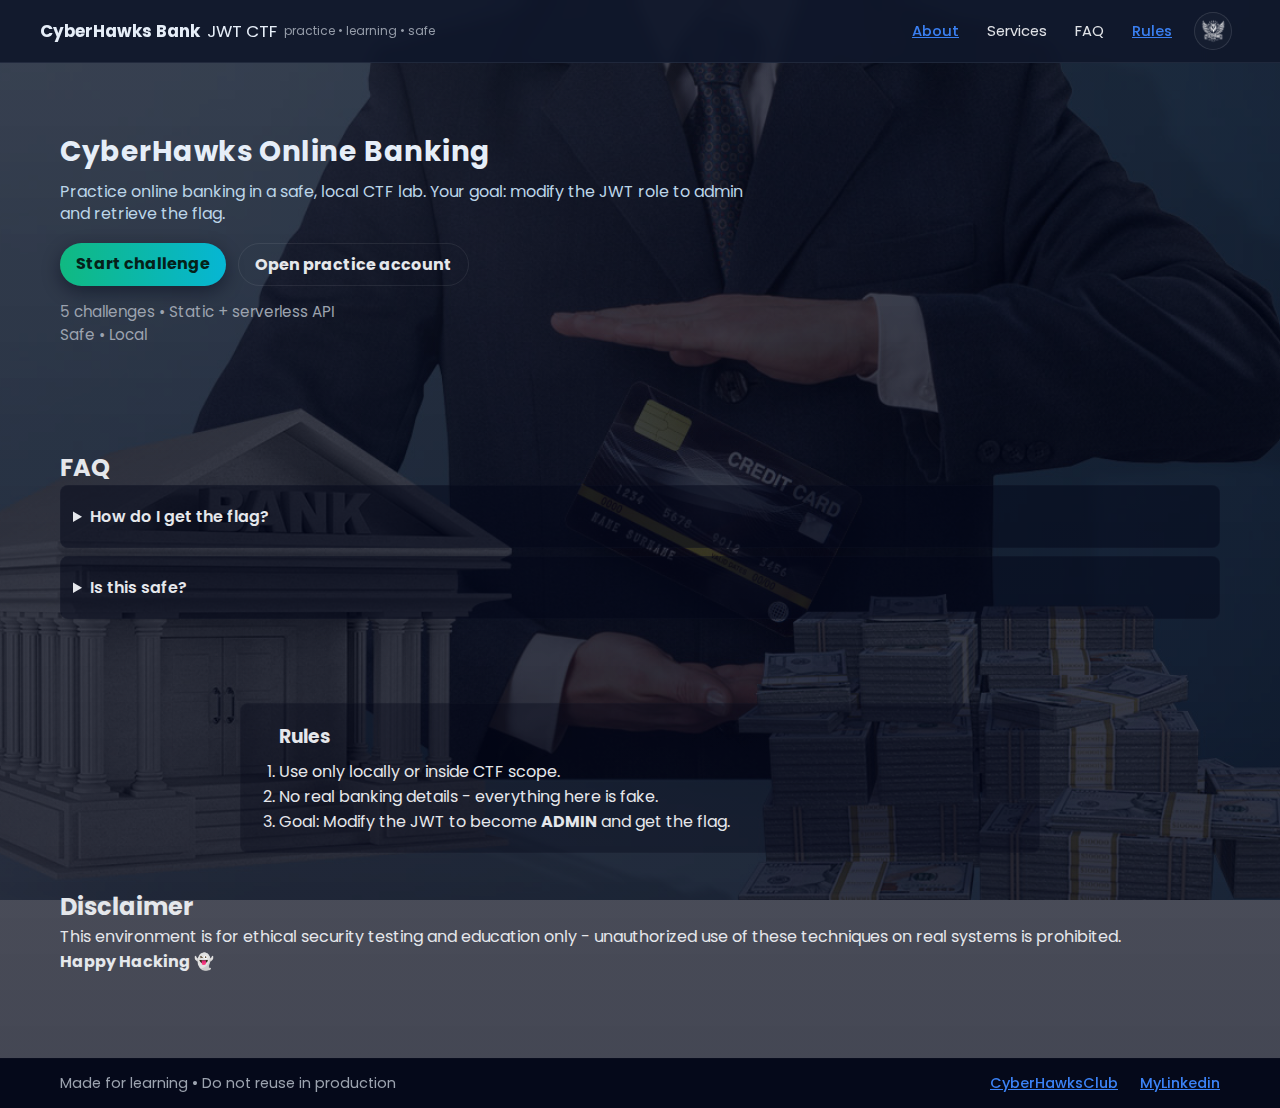
<file: index.html>
<!doctype html>
<html lang="en">
<head>
<meta charset="utf-8" />
<meta name="viewport" content="width=device-width, initial-scale=1" />
<title>CyberHawks Bank – JWT Bypass CTF</title>

<!-- Poppins font -->
<link href="https://fonts.googleapis.com/css2?family=Poppins:wght@300;400;600;700&display=swap" rel="stylesheet">

<link rel="stylesheet" href="style.css">

<style>
/* keep most styling in style.css; minimal overrides here */
html, body { height: 100%; }
body { display: flex; flex-direction: column; min-height: 100vh; }
main { flex: 1 0 auto; }
.site-footer { flex-shrink: 0; }

/* tighten hero/auth spacing when auth card removed */
.hero { padding-top: 48px; padding-bottom: 48px; }
.hero-inner { display: flex; gap: 32px; align-items: flex-start; }
.hero-left { max-width: 720px; }

/* ensure CTA buttons remain visible */
.hero-cta { margin-top: 18px; display: flex; gap: 12px; }
</style>
</head>

<body class="auth-body">
<!-- HEADER -->
<header class="site-header">
  <div class="container header-inner">
    <div class="brand">
      <strong>CyberHawks Bank</strong> JWT CTF
      <span class="tag">practice • learning • safe</span>
    </div>

    <nav class="top-nav">
      <a href="#about">About</a>
      <a href="#services">Services</a>
      <a href="#faq">FAQ</a>
      <a href="#rules">Rules</a>
      <img src="assets/logo.png" alt="CyberHawks Logo" class="nav-logo">
    </nav>
  </div>
</header>

<main>
  <div class="hero">
    <div class="container hero-inner">
      <div class="hero-left">
        <h1>CyberHawks Online Banking</h1>
        <p class="lead">Practice online banking in a safe, local CTF lab. Your goal: modify the JWT role to admin and retrieve the flag.</p>

        <div class="hero-cta">
          <!-- follow user's requested text for links -->
          <a class="btn" href="signin.html">Start challenge</a>
          <a class="btn ghost" href="signup.html">Open practice account</a>
        </div>

        <ul class="meta">
          <li>5 challenges • Static + serverless API</li>
          <li>Safe • Local</li>
        </ul>
      </div>
      <!-- you can add a right column here later if needed -->
    </div>
  </div>

  <!-- FAQ -->
  <section id="faq" class="section faq">
    <div class="container">
      <h2>FAQ</h2>
      <details>
        <summary>How do I get the flag?</summary>
        <p>Locate the JWT stored in localStorage as <code>id_token</code>, decode the payload, modify the role to <code>admin</code>, re-encode & place back - then access the admin console. (This lab accepts unsigned demo tokens.)</p>
      </details>
      <details>
        <summary>Is this safe?</summary>
        <p>Yes — it's a local training lab and intentionally insecure for learning only. Don't reuse the pattern on real systems.</p>
      </details>
    </div>
  </section>

  <!-- RULES -->
  <section id="rules" class="rules-box">
    <div class="container">
      <h3>Rules</h3>
      <ol>
        <li>Use only locally or inside CTF scope.</li>
        <li>No real banking details - everything here is fake.</li>
        <li>Goal: Modify the JWT to become <strong>ADMIN</strong> and get the flag.</li>
      </ol>
    </div>
  </section>

  <!-- DISCLAIMER -->
  <section id="disclaimer" class="section disclaimer">
    <div class="container">
      <h2>Disclaimer</h2>
      <p>
        This environment is for ethical security testing and education only - unauthorized use of these techniques on real systems is prohibited.
      </p>
      <p><strong>Happy Hacking 👻</strong></p>
    </div>
  </section>
</main>

<!-- FOOTER -->
<footer class="site-footer">
  <div class="container footer-inner">
    <div class="footer-left">Made for learning • Do not reuse in production</div>
    <div class="footer-links">
      <a href="https://linktr.ee/CyberHawksClub_GNITHYD" target="_blank">CyberHawksClub</a>
      <a href="https://www.linkedin.com/in/k-sai-nadh/" target="_blank">MyLinkedin</a>
    </div>
  </div>
</footer>

</body>
</html>
</file>
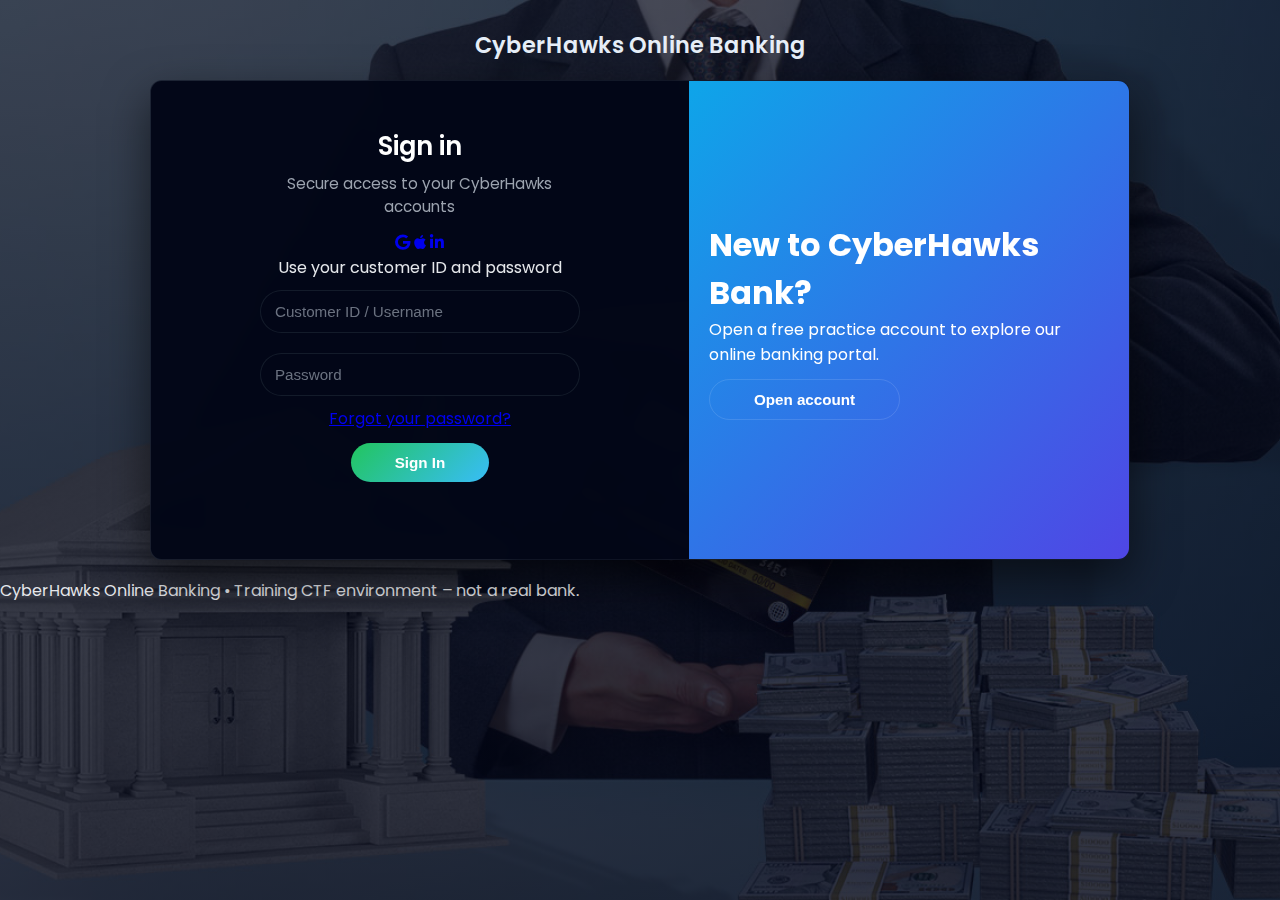
<file: login.html>
<!doctype html>
<html lang="en">
<head>
  <meta charset="utf-8" />
  <title>CyberHawks Online Banking – Login</title>
  <meta name="viewport" content="width=device-width,initial-scale=1" />
  <link rel="stylesheet" href="https://cdnjs.cloudflare.com/ajax/libs/font-awesome/5.15.4/css/all.min.css">
  <link rel="stylesheet" href="style.css" />
</head>
<body class="auth-body">
  <main>
    <h2 class="auth-title">CyberHawks Online Banking</h2>

    <div class="auth-container" id="loginContainer">
      <div class="form-container form-left">
        <form id="loginForm">
          <h1>Sign in</h1>
          <p class="auth-tagline">Secure access to your CyberHawks accounts</p>

          <div class="social-container">
            <a href="#" class="social disabled"><i class="fab fa-google"></i></a>
            <a href="#" class="social disabled"><i class="fab fa-apple"></i></a>
            <a href="#" class="social disabled"><i class="fab fa-linkedin-in"></i></a>
          </div>
          <span class="auth-small">Use your customer ID and password</span>

          <input id="login-username" type="text" placeholder="Customer ID / Username" autocomplete="username" />
          <input id="login-password" type="password" placeholder="Password" autocomplete="current-password" />
          <a href="#" class="auth-link muted-link">Forgot your password?</a>
          <button type="submit">Sign In</button>

          <div id="loginMsg" class="auth-status"></div>
        </form>
      </div>

      <div class="overlay-container overlay-right-bank">
        <div class="overlay-bank">
          <div class="overlay-panel overlay-right">
            <h1>New to CyberHawks Bank?</h1>
            <p>Open a free practice account to explore our online banking portal.</p>
            <a href="signup.html"><button class="ghost" type="button">Open account</button></a>
          </div>
        </div>
      </div>
    </div>

    <footer class="auth-footer">
      <p>
        CyberHawks Online Banking • Training CTF environment – not a real bank.
      </p>
    </footer>
  </main>

  <script src="login.js"></script>
</body>
</html>
</file>
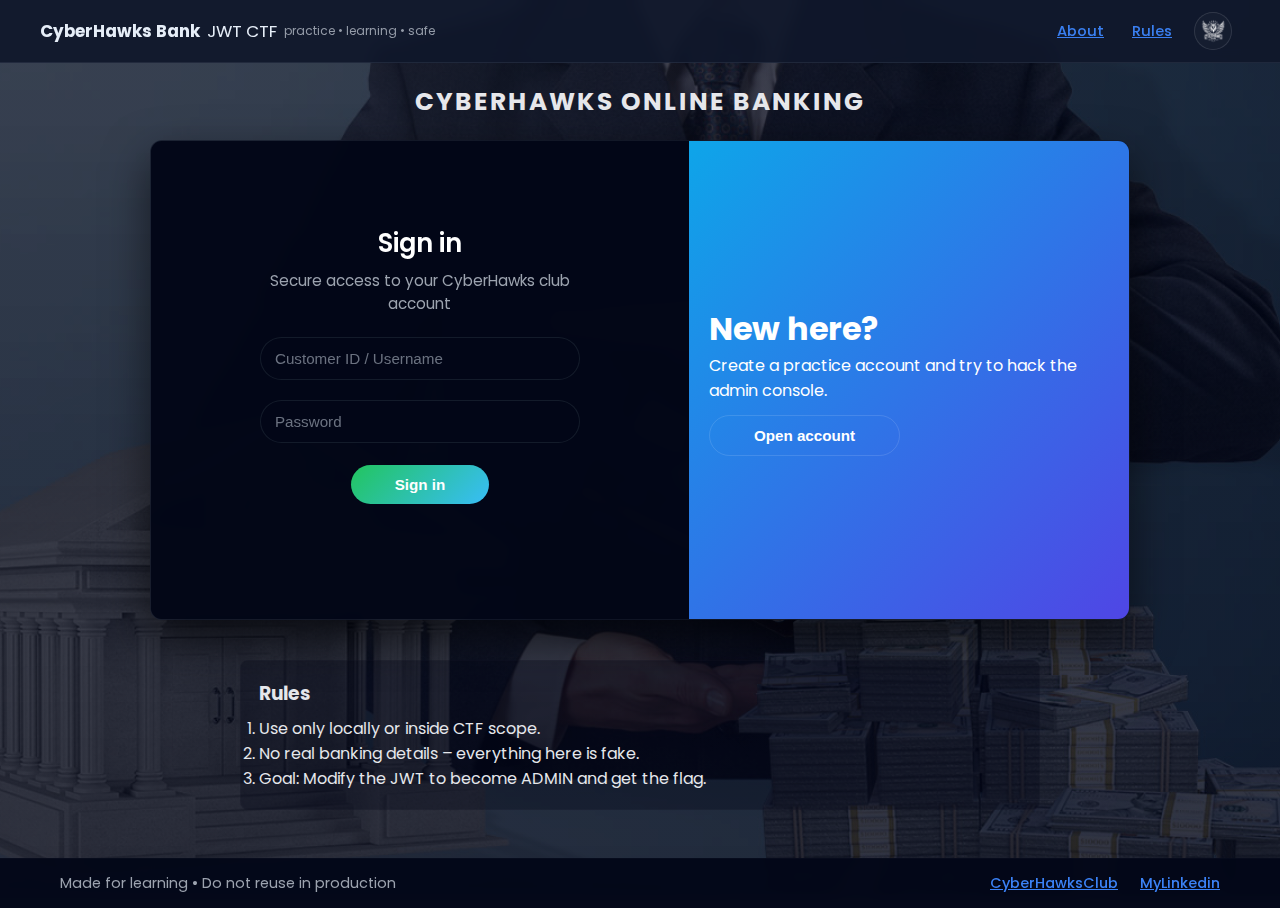
<file: signin.html>
<!doctype html>
<html lang="en">
<head>
  <meta charset="utf-8" />
  <meta name="viewport" content="width=device-width, initial-scale=1" />
  <title>CyberHawks Bank – JWT Bypass CTF</title>

  <!-- New font -->
  <link href="https://fonts.googleapis.com/css2?family=Poppins:wght@300;400;600;700&display=swap" rel="stylesheet">

  <link rel="stylesheet" href="style.css">
  <link rel="stylesheet" href="https://cdnjs.cloudflare.com/ajax/libs/font-awesome/5.15.4/css/all.min.css">
</head>

<body class="auth-body">

<!-- HEADER -->
<header class="site-header">
  <div class="container header-inner">
    <div class="brand">
      <strong>CyberHawks Bank</strong> JWT CTF
      <span class="tag">practice • learning • safe</span>
    </div>

    <nav class="top-nav">
      <a href="#about">About</a>
      <a href="#rules">Rules</a>
      <img src="assets/logo.png" alt="CyberHawks Logo" class="nav-logo">
    </nav>
  </div>
</header>

<!-- LOGIN AREA -->
<main>
  <h2 class="bank-title">CYBERHAWKS ONLINE BANKING</h2>
  <div class="auth-container">
    <div class="form-container form-left">
      <form id="loginForm">
        <h1>Sign in</h1>
        <p class="auth-tagline">Secure access to your CyberHawks club account</p>

        <input id="login-username" type="text" placeholder="Customer ID / Username">
        <input id="login-password" type="password" placeholder="Password">

        <button type="submit">Sign in</button>

        <div id="loginMsg" class="auth-status"></div>
      </form>
    </div>

    <div class="overlay-container overlay-right-bank">
      <div class="overlay-bank">
        <div class="overlay-panel overlay-right">
          <h1>New here?</h1>
          <p>Create a practice account and try to hack the admin console.</p>
          <a href="signup.html"><button class="ghost">Open account</button></a>
        </div>
      </div>
    </div>
  </div>

  <!-- RULES -->
  <section id="rules" class="rules-box">
    <h3>Rules</h3>
    <ol>
      <li>Use only locally or inside CTF scope.</li>
      <li>No real banking details – everything here is fake.</li>
      <li>Goal: Modify the JWT to become ADMIN and get the flag.</li>
    </ol>
  </section>
</main>

<!-- FOOTER -->
<footer class="site-footer">
  <div class="container footer-inner">
    <div class="footer-left">
      Made for learning • Do not reuse in production
    </div>
    <div class="footer-links">
      <a href="https://linktr.ee/CyberHawksClub_GNITHYD" target="_blank">CyberHawksClub</a>
      <a href="https://www.linkedin.com/in/k-sai-nadh/" target="_blank">MyLinkedin</a>
    </div>
  </div>
</footer>

<script src="login.js"></script>
</body>
</html>
</file>
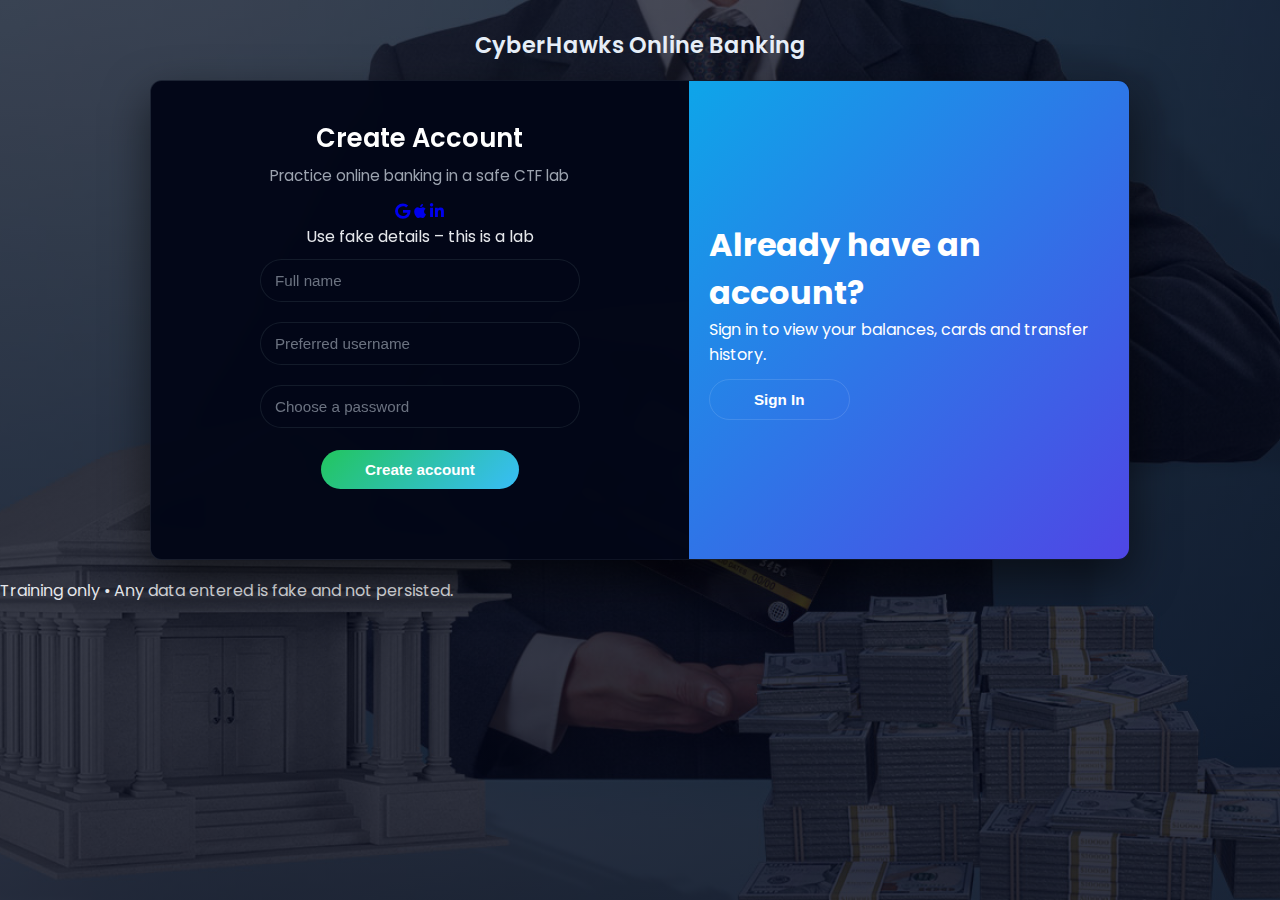
<file: signup.html>
<!doctype html>
<html lang="en">
<head>
  <meta charset="utf-8" />
  <title>CyberHawks Online Banking – Open Account</title>
  <meta name="viewport" content="width=device-width,initial-scale=1" />
  <link rel="stylesheet" href="https://cdnjs.cloudflare.com/ajax/libs/font-awesome/5.15.4/css/all.min.css">
  <link rel="stylesheet" href="style.css" />
</head>
<body class="auth-body">
  <main>
    <h2 class="auth-title">CyberHawks Online Banking</h2>

    <div class="auth-container" id="signupContainer">
      <div class="form-container form-left">
        <form id="signupForm">
          <h1>Create Account</h1>
          <p class="auth-tagline">Practice online banking in a safe CTF lab</p>

          <div class="social-container">
            <a href="#" class="social disabled"><i class="fab fa-google"></i></a>
            <a href="#" class="social disabled"><i class="fab fa-apple"></i></a>
            <a href="#" class="social disabled"><i class="fab fa-linkedin-in"></i></a>
          </div>
          <span class="auth-small">Use fake details – this is a lab</span>

          <input id="signup-name" type="text" placeholder="Full name" autocomplete="name" />
          <input id="signup-username" type="text" placeholder="Preferred username" autocomplete="username" />
          <input id="signup-password" type="password" placeholder="Choose a password" autocomplete="new-password" />
          <button type="submit">Create account</button>

          <div id="signupMsg" class="auth-status"></div>
        </form>
      </div>

      <div class="overlay-container overlay-left-bank">
        <div class="overlay-bank">
          <div class="overlay-panel overlay-left">
            <h1>Already have an account?</h1>
            <p>Sign in to view your balances, cards and transfer history.</p>
            <a href="login.html"><button class="ghost" type="button">Sign In</button></a>
          </div>
        </div>
      </div>
    </div>

    <footer class="auth-footer">
      <p>
        Training only • Any data entered is fake and not persisted.
      </p>
    </footer>
  </main>

  <script src="signup.js"></script>
</body>
</html>
</file>
<file: style.css>
/* Merged style.css — combined from your auth/index styles and dashboard styles
   Sources: original style.css (auth pages) and dashboard style.css. */
   
/* ===== PART A: auth/index styles (original) ===== */
@import url("https://fonts.googleapis.com/css2?family=Poppins:wght@300;400;600;700&display=swap");

/* GLOBAL RESET */
* { margin: 0; padding: 0; box-sizing: border-box; }
html, body { height: 100%; }

/* BODY + BACKGROUND */
body {
  font-family: "Poppins", system-ui, sans-serif;
  background:
    linear-gradient(rgba(2,6,23,0.72), rgba(2,6,23,0.82)),
    url("assets/Know-The-Banking-Industry.jpg") no-repeat center center fixed;
  background-size: cover;
  color: #e5e7eb;
  display: flex;
  flex-direction: column;
  -webkit-font-smoothing: antialiased;
  -moz-osx-font-smoothing: grayscale;
}

/* CONTAINER */
.container { max-width: 1200px; margin: 0 auto; padding: 0 1.25rem; width: 100%; }

/* HEADER */
.site-header {
  width: 100%;
  position: sticky;
  top: 0;
  background: rgba(15,23,42,0.92);
  border-bottom: 1px solid rgba(148,163,184,0.12);
  backdrop-filter: blur(6px);
  z-index: 40;
}
.header-inner {
  display:flex;
  align-items:center;
  justify-content:space-between;
  gap: 1rem;
  padding: 12px 0;
}
.brand { font-size: 1.05rem; display:flex; align-items:center; gap:0.45rem; color: #e6eef8; }
.brand strong { font-weight:700; }
.tag { font-size:0.75rem; color:#9ca3af; opacity:0.95; }

/* NAV */
.top-nav { display:flex; gap:1rem; align-items:center; }
.top-nav a {
  color:#e5e7eb;
  text-decoration:none;
  font-size:0.92rem;
  opacity:0.98;
  padding:6px;
  border-radius:6px;
}
.top-nav a:hover,
.top-nav a:focus { text-decoration:underline; color:#60a5fa; outline: none; }

/* HEADER LOGO */
.nav-logo {
  width:42px;
  height:42px;
  object-fit:contain;
  border-radius:50%;
  border:1px solid rgba(255,255,255,0.12);
  padding:3px;
  background: rgba(255,255,255,0.02);
}

/* PAGE LAYOUT */
.auth-body, .dash-body { display:flex; flex-direction:column; min-height:100vh; }
main { flex:1 0 auto; padding-bottom:18px; }

/* HERO */
.hero { padding: 32px 0 8px; }
.hero-inner {
  display:flex;
  gap:28px;
  align-items:flex-start;
  justify-content:space-between;
  align-items: stretch;
}
.hero-left { flex:1; color: #dbeafe; padding: 20px 0; min-width: 260px; }
.hero-left h1 { font-size: 28px; margin-bottom:8px; letter-spacing:0.02em; color:#e6eef8; }
.hero-left .lead { color:#bcd5e8; margin-bottom:12px; line-height:1.38; max-width:700px; }

/* CTA buttons */
.hero-cta { margin:14px 0; display:flex; gap:10px; flex-wrap:wrap; }
.btn {
  display:inline-block;
  padding:10px 18px;
  background:#0ea5e9;
  color:white;
  border-radius:8px;
  text-decoration:none;
  font-weight:600;
  transition: transform .12s ease, box-shadow .12s ease;
}
.btn:hover { transform: translateY(-2px); }
.btn.ghost {
  background:transparent;
  border:1px solid rgba(255,255,255,0.12);
  color:#e5e7eb;
}

/* small meta list */
.meta { list-style:none; margin-top:12px; color:#9ca3af; font-size:0.95rem; }

/* SECTIONS */
.section { padding:36px 0; }

/* FAQ */
.faq details { background: rgba(2,6,23,0.5); padding:12px; border-radius:8px; margin-bottom:8px; border:1px solid rgba(255,255,255,0.02); }
.faq summary { cursor: pointer; padding:6px 0; font-weight:600; }

/* RULES */
.rules-box { max-width:800px; margin:40px auto 0 auto; color:#e5e7eb; padding: 18px; background: rgba(2,6,23,0.35); border-radius:8px; border:1px solid rgba(255,255,255,0.02); }
.rules-box h3 { margin-bottom:8px; }

/* FOOTER */
.site-footer {
  background: rgba(2,6,23,0.75);
  border-top:1px solid rgba(148,163,184,0.12);
  padding:12px 0;
  backdrop-filter: blur(6px);
}
.footer-inner {
  max-width:1200px;
  margin:0 auto;
  padding:0 1.25rem;
  display:flex;
  align-items:center;
  justify-content:space-between;
  gap:1rem;
  color:#9ca3af;
  font-size:0.86rem;
}
.footer-links { display:flex; gap:14px; }
.footer-links a { color:#3b82f6; text-decoration:none; font-weight:500; }

/* Theme highlights */
.top-nav a[href="#about"], .top-nav a[href="#rules"] {
  text-decoration: underline;
  color: #3b82f6;
  font-weight: 500;
}
.footer-links a[href*="CyberHawksClub"], .footer-links a[href*="linkedin"] {
  text-decoration: underline;
  color: #3b82f6;
  font-weight: 500;
}

/* ----------------------------
   Signin / Auth page specific
   ---------------------------- */

/* Page title for auth pages */
.auth-title {
  color: #e6eef8;
  text-align: center;
  margin: 28px 0 8px;
  font-size: 1.4rem;
  font-weight: 600;
}

/* Auth container: split form + overlay */
.auth-container {
  display: flex;
  width: 100%;
  max-width: 980px;
  margin: 18px auto;
  border-radius: 12px;
  overflow: hidden;
  position: relative;
  border: 1px solid rgba(148,163,184,0.08);
  background: rgba(2,6,23,0.65);
  box-shadow: 0 18px 45px rgba(0,0,0,0.55);
  backdrop-filter: blur(6px);
}

/* Left form panel */
.form-container {
  width: 55%;
  min-width: 260px;
  padding: 28px;
  display: flex;
  align-items: center;
  justify-content: center;
  background: rgba(2,6,23,0.92);
}

/* Right overlay panel */
.overlay-container {
  width: 45%;
  min-width: 200px;
  display: flex;
  align-items: center;
  justify-content: center;
  padding: 20px;
  background: linear-gradient(135deg,#0ea5e9,#4f46e5);
  color: #fff;
}

/* Form element styles */
form { width: 100%; max-width: 320px; text-align: center; }
form h1 { font-size: 1.6rem; margin-bottom:6px; color:#fff; font-weight:600; }
.auth-tagline { color:#9ca3af; margin-bottom:12px; font-size:0.95rem; }

/* Inputs */
input {
  width: 100%;
  padding: 12px 14px;
  margin: 10px 0;
  border-radius: 999px;
  border: 1px solid rgba(31,41,55,0.6);
  background: #020617;
  color: #e5e7eb;
  font-size: 0.95rem;
}
input::placeholder { color:#6b7280; }
input:focus { outline: 3px solid rgba(14,165,233,0.12); }

/* Buttons used inside auth / overlay */
button {
  margin-top:12px;
  padding:11px 44px;
  border-radius:999px;
  background:linear-gradient(135deg,#22c55e,#38bdf8);
  border:none;
  color:#fff;
  font-weight:700;
  cursor:pointer;
  font-size:0.95rem;
}
button:focus { outline: 3px solid rgba(56,189,248,0.14); }
button.ghost { background:transparent; border:1px solid rgba(255,255,255,0.12); color:#fff; }

/* auth status message */
.auth-status { margin-top:12px; min-height:20px; color:#facc15; font-weight:600; }

/* small screens: stack & improve spacing for auth */
@media (max-width: 900px) {
  .hero-inner { flex-direction: column; gap:18px; }
  .auth-container { flex-direction: column; min-height: 520px; max-width: 92%; }
  .form-container, .overlay-container { width: 100%; min-width: auto; padding: 22px; }
  .overlay-container { order: 2; }
  .form-container { order: 1; }
  .header-inner { padding: 10px 0; }
  .top-nav { gap: 8px; flex-wrap:wrap; }
}

/* very small screens: tighten fonts */
@media (max-width: 420px) {
  .brand { font-size: 0.98rem; }
  .hero-left h1 { font-size: 22px; }
  .auth-title { font-size: 1.15rem; margin: 18px 0 6px; }
  form h1 { font-size: 1.3rem; }
  .btn { padding: 9px 14px; }
  button { padding: 10px 28px; }
}

/* Restore tall auth layout */
.auth-container {
  min-height: 480px;
}

.form-container {
  min-height: 400px;
}

.overlay-container {
  min-height: 400px;
}
/* Hero banking title style */
.bank-title {
  font-size: 1.55rem;
  font-weight: 700;
  text-transform: uppercase;
  letter-spacing: 2px;
  color: #e6e7eb;
  text-align: center;
  margin: 20px 0;
}

/* ===== PART B: dashboard / dash styles ===== */

/* Global tweaks specific to dashboard */
* { box-sizing: border-box; margin: 0; padding: 0; }
html, body { height: 100%; font-family: "Poppins", sans-serif; }

/* Header */
.bank-header {
  width: 100%;
  position: sticky;
  top: 0;
  background: rgba(5,10,20,0.95);
  border-bottom: 1px solid rgba(255,255,255,0.03);
  z-index: 40;
  backdrop-filter: blur(6px);
}
.bank-header-inner { display:flex; align-items:center; justify-content:space-between; padding:14px 0; max-width:1200px; margin:0 auto; }
.bank-brand { display:flex; align-items:center; gap:12px; }
.bank-logo {
  width:44px; height:44px; border-radius:10px;
  background: linear-gradient(135deg,#22c55e,#38bdf8);
  display:flex; align-items:center; justify-content:center;
  color:#061226; font-weight:800; font-size:18px;
  box-shadow: 0 6px 18px rgba(2,6,23,0.45);
  border: 1px solid rgba(255,255,255,0.06);
}
.brand-text { line-height:1; }
.bank-name { font-weight:700; }
.bank-sub { font-size:0.85rem; color:#9ca3af; margin-top:2px; }

/* Header controls */
.header-controls { display:flex; gap:12px; align-items:center; }
.bank-user-pill {
  padding:6px 12px; border-radius:999px;
  background: rgba(255,255,255,0.02); border:1px solid rgba(255,255,255,0.03);
  color:#e5e7eb;
  font-weight:600;
}

/* Buttons (dashboard) */
.btn {
  padding:8px 16px; border-radius:999px; cursor:pointer;
  background: linear-gradient(90deg,#10b981,#06b6d4);
  color: #052119; font-weight:700; border:none;
  box-shadow: 0 6px 18px rgba(2,6,23,0.45);
}
.btn.ghost {
  background: transparent;
  color: #e5e7eb;
  border: 1px solid rgba(255,255,255,0.08);
  box-shadow: none;
}
.btn.small { padding:6px 10px; font-size:0.9rem; }

/* Main grid */
.bank-main {
  max-width:1200px; margin:20px auto; padding:12px;
  display:grid; grid-template-columns: 240px 1fr; gap:18px;
}
@media (max-width:1000px){ .bank-main { grid-template-columns:1fr; } }

/* Sidebar */
.bank-sidebar {
  background: rgba(6,10,20,0.9);
  border-radius:12px; padding:18px; display:flex; flex-direction:column; gap:14px;
  border:1px solid rgba(255,255,255,0.03);
  height: fit-content;
}
.nav-btn {
  display:block; width:100%; text-align:left; background:transparent; border:none; padding:10px 12px;
  color:#e5e7eb; border-radius:8px; cursor:pointer; font-weight:600;
}
.nav-btn.active { background: linear-gradient(90deg,#1e40af,#2563eb); color:#fff; box-shadow: 0 6px 14px rgba(20,40,80,0.25); }
.sidebar-sep { border:0; height:1px; background: linear-gradient(90deg, transparent, rgba(255,255,255,0.06), transparent); margin:8px 0; }

/* Quick action label */
.quick-actions-title { color:#9ca3af; font-size:0.9rem; margin-top:6px; }

/* Content area */
.bank-content {
  background: rgba(6,10,20,0.72);
  border-radius:12px; padding:18px;
  border: 1px solid rgba(255,255,255,0.03);
  min-height: 420px;
}

/* Overview header */
.overview-header { display:flex; justify-content:space-between; align-items:center; margin-bottom:12px; gap:12px; }
.overview-header h1 { font-size:1.6rem; margin-bottom:6px; }
.overview-actions { display:flex; gap:8px; align-items:center; }

/* Summary grid */
.account-summary-grid { display:grid; grid-template-columns: repeat(3, 1fr); gap:14px; margin-top:8px; }
@media (max-width:900px){ .account-summary-grid{ grid-template-columns:1fr; } }

.summary-card {
  background: linear-gradient(180deg, rgba(255,255,255,0.02), rgba(255,255,255,0.01));
  border-radius:12px; padding:14px; border:1px solid rgba(255,255,255,0.03);
  box-shadow: 0 8px 28px rgba(2,6,23,0.35);
}
.summary-top { display:flex; justify-content:space-between; align-items:center; }
.summary-title { font-weight:700; font-size:1rem; }
.summary-sub { font-size:0.85rem; color:#9ca3af; margin-top:6px; }
.summary-amount { font-size:1.3rem; font-weight:800; color:#fff; }
.summary-bottom { margin-top:10px; display:flex; justify-content:space-between; align-items:center; gap:10px; }
.summary-actions { margin-top:10px; }

/* Transfer + Spending row */
.overview-row { display:grid; grid-template-columns: 360px 1fr; gap:18px; margin-top:18px; align-items:start; }
@media (max-width:1000px){ .overview-row{ grid-template-columns:1fr; } }

.card { background: linear-gradient(180deg, rgba(0,0,0,0.18), rgba(0,0,0,0.06)); border-radius:12px; padding:12px; border:1px solid rgba(255,255,255,0.03); box-shadow: 0 10px 30px rgba(2,6,23,0.45); }
.transfer-panel { padding:16px; min-height:220px; }
.transfer-form .row { display:flex; gap:10px; margin-top:10px; }
.transfer-form input, .transfer-form select {
  background: rgba(255,255,255,0.02);
  border: 1px solid rgba(255,255,255,0.04);
  color: #e5e7eb; padding:10px; border-radius:8px; flex:1;
}
.transfer-form input::placeholder { color:#97a0ad; }
.transfer-form select { width:220px; min-width:120px; max-width:100%; }

/* Recipient chips */
.recipient-list { display:flex; gap:10px; flex-wrap:wrap; margin-top:8px; }
.recipient-chip {
  background: rgba(255,255,255,0.06); color:#00131b; padding:8px 12px; border-radius:999px;
  border:1px solid rgba(255,255,255,0.04); cursor:pointer; font-weight:700;
}
.recipient-chip:hover { transform:translateY(-2px); box-shadow: 0 6px 18px rgba(0,0,0,0.35); }

/* --- NEW: specific recipients styled to match Send button --- */
.recipient-send {
  background: linear-gradient(90deg,#10b981,#06b6d4);
  color: #052119 !important;
  border: none;
  box-shadow: 0 6px 18px rgba(2,6,23,0.25);
}

/* Spending card */
.spending-card { padding:18px; }
.spending-header { display:flex; justify-content:space-between; align-items:center; }
.spending-meta { display:flex; gap:20px; justify-content:space-between; margin-top:12px; color:#9ca3af; }

/* Recent transactions */
.recent-transactions { margin-top:18px; padding:14px; }
.tx-controls { display:flex; gap:10px; align-items:center; margin-bottom:12px; }
.tx-controls input, .tx-controls select { padding:8px; border-radius:8px; border:1px solid rgba(255,255,255,0.04); background: rgba(255,255,255,0.02); color:#e5e7eb; }
.tx-table { width:100%; border-collapse:collapse; font-size:0.9rem; }
.tx-table th, .tx-table td { padding:10px; text-align:left; border-bottom:1px solid rgba(255,255,255,0.03); color:#e6eef6; }
.tx-table thead th { color:#cfe8ff; }
.status-pill { padding:6px 8px; border-radius:999px; font-weight:700; font-size:0.8rem; }
.status-success { background: rgba(34,197,94,0.12); color:#a7f3d0; }
.status-pending { background: rgba(250,204,21,0.08); color:#facc15; }
.status-failed { background: rgba(244,63,94,0.08); color:#fb7185; }
.running-balance { text-align:right; }

/* Cards grid (3 in a row on desktop) */
.cards-grid { display:grid; grid-template-columns: repeat(3, 1fr); gap:14px; margin-top:12px; }
@media (max-width:1000px){ .cards-grid { grid-template-columns: repeat(2, 1fr); } }
@media (max-width:700px){ .cards-grid { grid-template-columns: 1fr; } }

.card-visual { padding:16px; border-radius:12px; display:flex; flex-direction:column; gap:10px; }
.card-top { display:flex; gap:12px; align-items:center; }
.chip { width:36px; height:24px; border-radius:6px; background: linear-gradient(90deg,#fbbf24,#f97316); box-shadow: 0 6px 12px rgba(2,6,23,0.25); }
.card-title { font-weight:700; }
.card-actions { display:flex; justify-content:space-between; align-items:center; }

/* Cards extra visuals */
.card-visual .muted-small { color:#9ca3af; }

/* Footer */
.site-footer {
  background: rgba(2,6,23,0.95);
  border-top:1px solid rgba(255,255,255,0.02);
  padding:14px 0; margin-top:30px;
}
.footer-inner { display:flex; justify-content:space-between; align-items:center; color:#9ca3af; font-size:0.9rem; }
.footer-links a { color:#9ca3af; text-decoration:none; margin-left:8px; }
.footer-links a:hover { color:#8b5cf6; text-decoration:underline; }

/* Modal */
.modal { position:fixed; inset:0; display:none; align-items:center; justify-content:center; background:rgba(2,6,23,0.6); z-index:80; }
.modal .panel { background:#041826; padding:18px; border-radius:12px; width:420px; max-width:95%; border:1px solid rgba(255,255,255,0.03); }

/* Fraud large box helper */
.large-fraud { background: linear-gradient(180deg, rgba(5,8,12,0.6), rgba(5,8,12,0.48)); border-radius:14px; }

/* Misc helpers */
.muted-text { color:#9ca3af; }
.muted-small { color:#9ca3af; font-size:0.9rem; }
.small { font-size:0.9rem; }

/* Responsive tweaks */
@media (max-width:700px){
  .bank-header-inner { padding:10px; }
  .bank-main { padding:8px; grid-template-columns:1fr; }
  .overview-row { grid-template-columns:1fr; }
  .summary-amount { font-size:1.1rem; }
  .btn { padding:8px 12px; }
}

/* ensure nav-logo also available for auth pages */
.nav-logo {
  width: 38px;
  height: 38px;
  object-fit: contain;
  margin-right: 8px;
  filter: brightness(0) invert(1);
  display: block;
}

.bank-brand {
  display: flex;
  align-items: center;
  gap: 12px;
}
</file>
